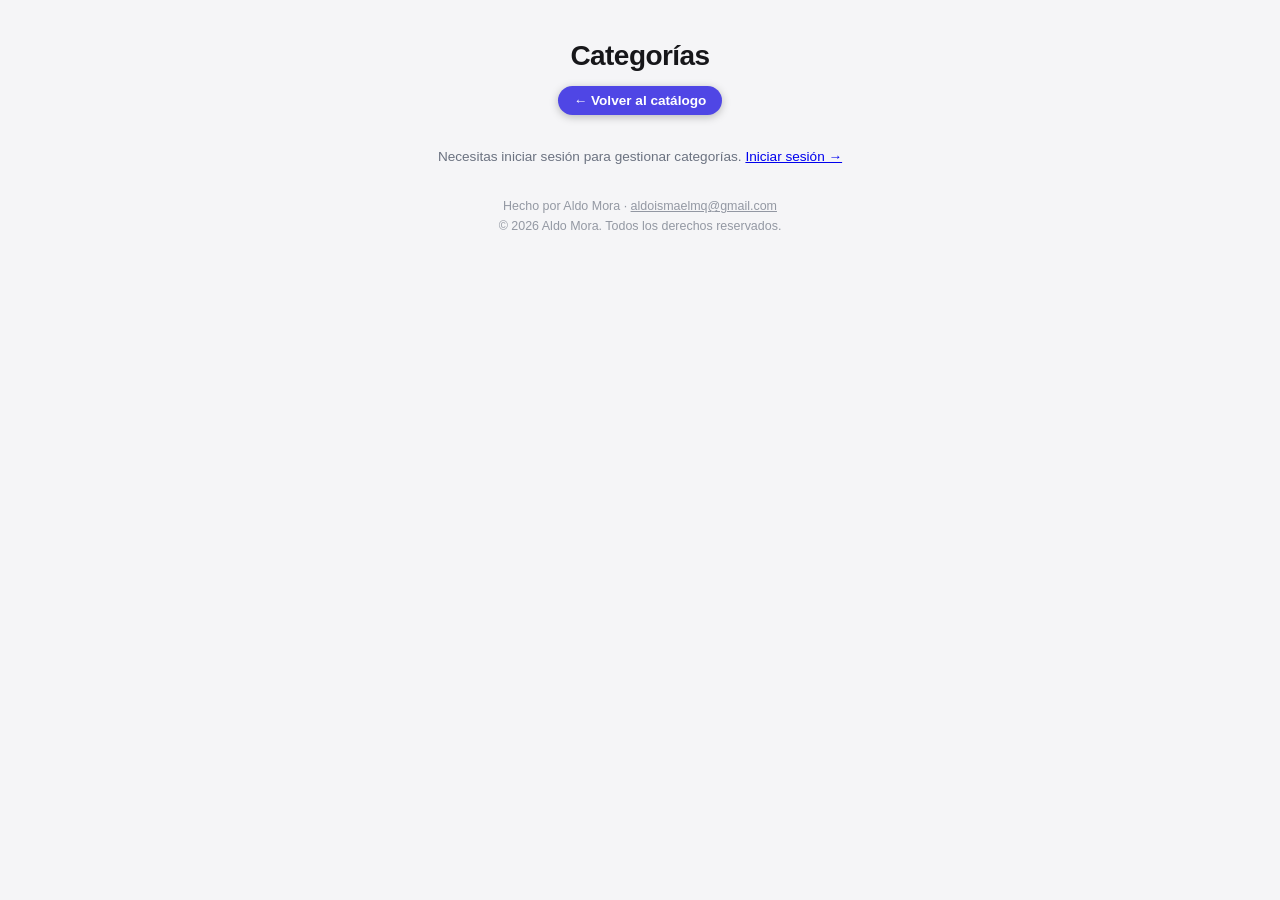
<file: public/categorias.html>
<!DOCTYPE html>
<html lang="es">
<head>
  <meta charset="UTF-8" />
  <meta name="viewport" content="width=device-width, initial-scale=1.0" />
  <title>Categorías — Catálogo</title>
  <link rel="stylesheet" href="style.css" />
</head>
<body>
  <header>
    <h1>Categorías</h1>
    <a class="nav-link" href="index.html" id="back-link">← Volver al catálogo</a>
  </header>

  <p id="login-required" class="muted" style="text-align:center" hidden>
    Necesitas iniciar sesión para gestionar categorías.
    <a href="/admin/login.html?next=%2Fcategorias.html">Iniciar sesión →</a>
  </p>

  <section class="tag-manager" id="category-manager-section">
    <form id="new-category-form">
      <input id="new-category-input" type="text" placeholder="Nueva categoría (ej. Vinchas)…" autocomplete="off" />
      <button type="submit">Crear categoría</button>
    </form>
    <div id="category-manager-list" class="tag-manager-list"></div>
  </section>

  <footer class="watermark">
    Hecho por Aldo Mora · <a href="mailto:aldoismaelmq@gmail.com">aldoismaelmq@gmail.com</a><br />
    © 2026 Aldo Mora. Todos los derechos reservados.
  </footer>

  <script src="categorias.js"></script>
</body>
</html>
</file>
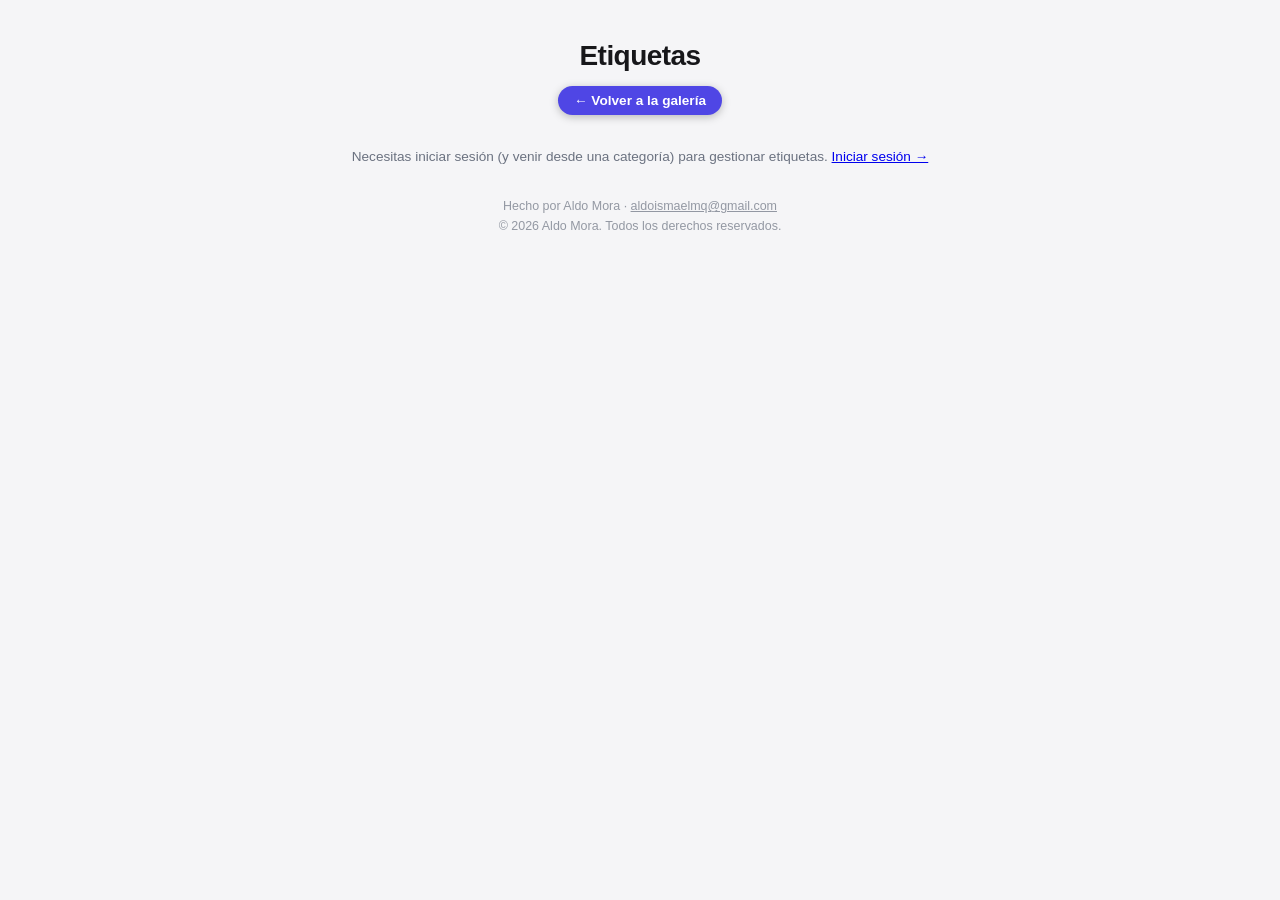
<file: public/etiquetas.html>
<!DOCTYPE html>
<html lang="es">
<head>
  <meta charset="UTF-8" />
  <meta name="viewport" content="width=device-width, initial-scale=1.0" />
  <title>Etiquetas — Galería Inteligente</title>
  <link rel="stylesheet" href="style.css" />
</head>
<body>
  <header>
    <h1>Etiquetas <span id="category-label" class="category-name"></span></h1>
    <a class="nav-link" href="index.html" id="back-link">← Volver a la galería</a>
  </header>

  <p id="login-required" class="muted" style="text-align:center" hidden>
    Necesitas iniciar sesión (y venir desde una categoría) para gestionar etiquetas.
    <a href="/admin/login.html?next=%2Fetiquetas.html">Iniciar sesión →</a>
  </p>

  <section class="tag-manager" id="tag-manager-section">
    <form id="new-tag-form">
      <input id="new-tag-input" type="text" placeholder="Nueva etiqueta…" autocomplete="off" />
      <button type="submit">Crear etiqueta</button>
    </form>
    <div id="tag-manager-list" class="tag-manager-list"></div>
  </section>

  <footer class="watermark">
    Hecho por Aldo Mora · <a href="mailto:aldoismaelmq@gmail.com">aldoismaelmq@gmail.com</a><br />
    © 2026 Aldo Mora. Todos los derechos reservados.
  </footer>

  <script src="etiquetas.js"></script>
</body>
</html>
</file>
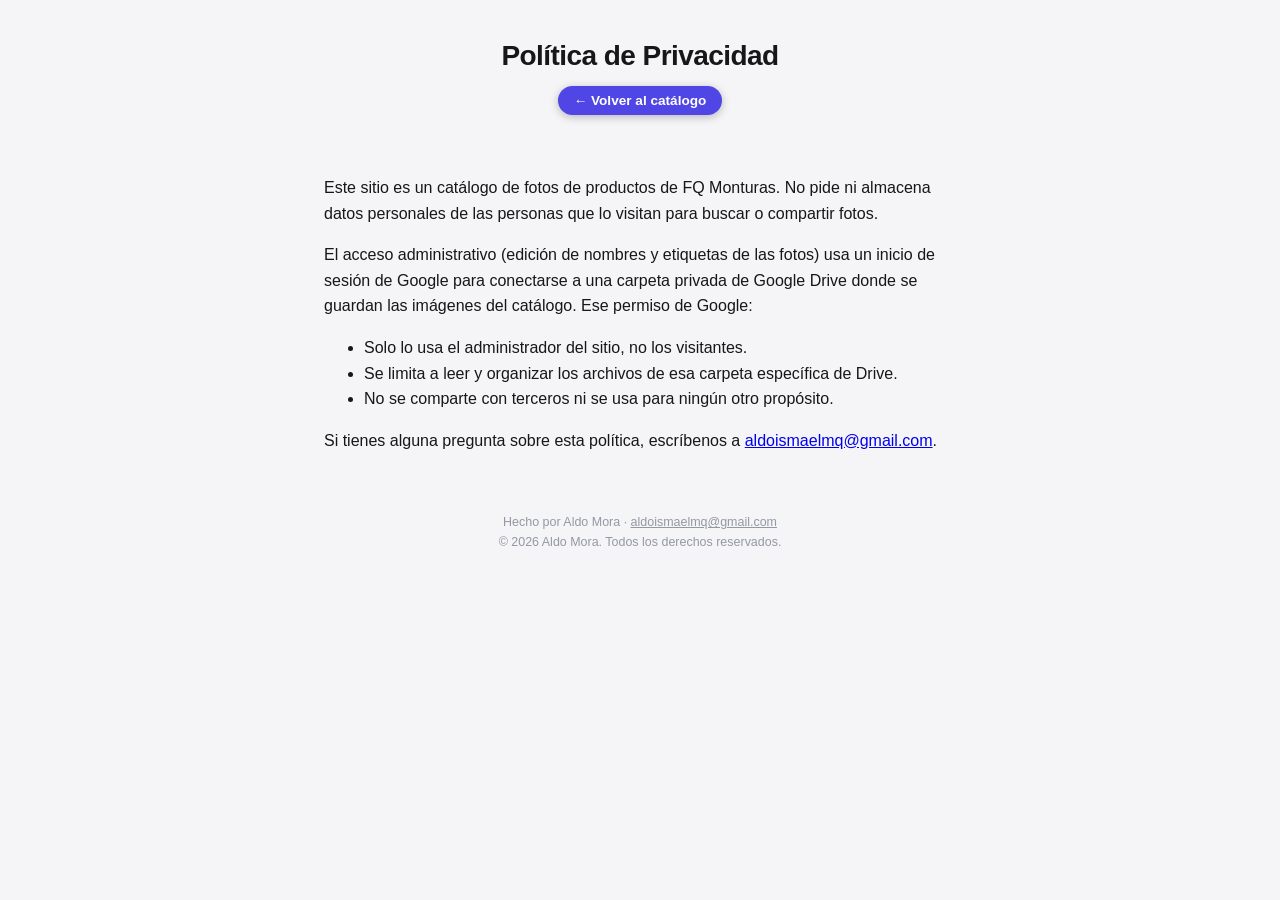
<file: public/privacidad.html>
<!DOCTYPE html>
<html lang="es">
<head>
  <meta charset="UTF-8" />
  <meta name="viewport" content="width=device-width, initial-scale=1.0" />
  <title>Política de Privacidad — FQ Monturas</title>
  <link rel="stylesheet" href="style.css" />
</head>
<body>
  <header>
    <h1>Política de Privacidad</h1>
    <a class="nav-link" href="index.html">← Volver al catálogo</a>
  </header>

  <main style="max-width: 680px; margin: 0 auto; padding: 24px; line-height: 1.6; color: var(--text, #eee);">
    <p>Este sitio es un catálogo de fotos de productos de FQ Monturas. No pide ni almacena datos personales de las personas que lo visitan para buscar o compartir fotos.</p>

    <p>El acceso administrativo (edición de nombres y etiquetas de las fotos) usa un inicio de sesión de Google para conectarse a una carpeta privada de Google Drive donde se guardan las imágenes del catálogo. Ese permiso de Google:</p>
    <ul>
      <li>Solo lo usa el administrador del sitio, no los visitantes.</li>
      <li>Se limita a leer y organizar los archivos de esa carpeta específica de Drive.</li>
      <li>No se comparte con terceros ni se usa para ningún otro propósito.</li>
    </ul>

    <p>Si tienes alguna pregunta sobre esta política, escríbenos a
      <a href="mailto:aldoismaelmq@gmail.com">aldoismaelmq@gmail.com</a>.
    </p>
  </main>

  <footer class="watermark">
    Hecho por Aldo Mora · <a href="mailto:aldoismaelmq@gmail.com">aldoismaelmq@gmail.com</a><br />
    © 2026 Aldo Mora. Todos los derechos reservados.
  </footer>
</body>
</html>
</file>
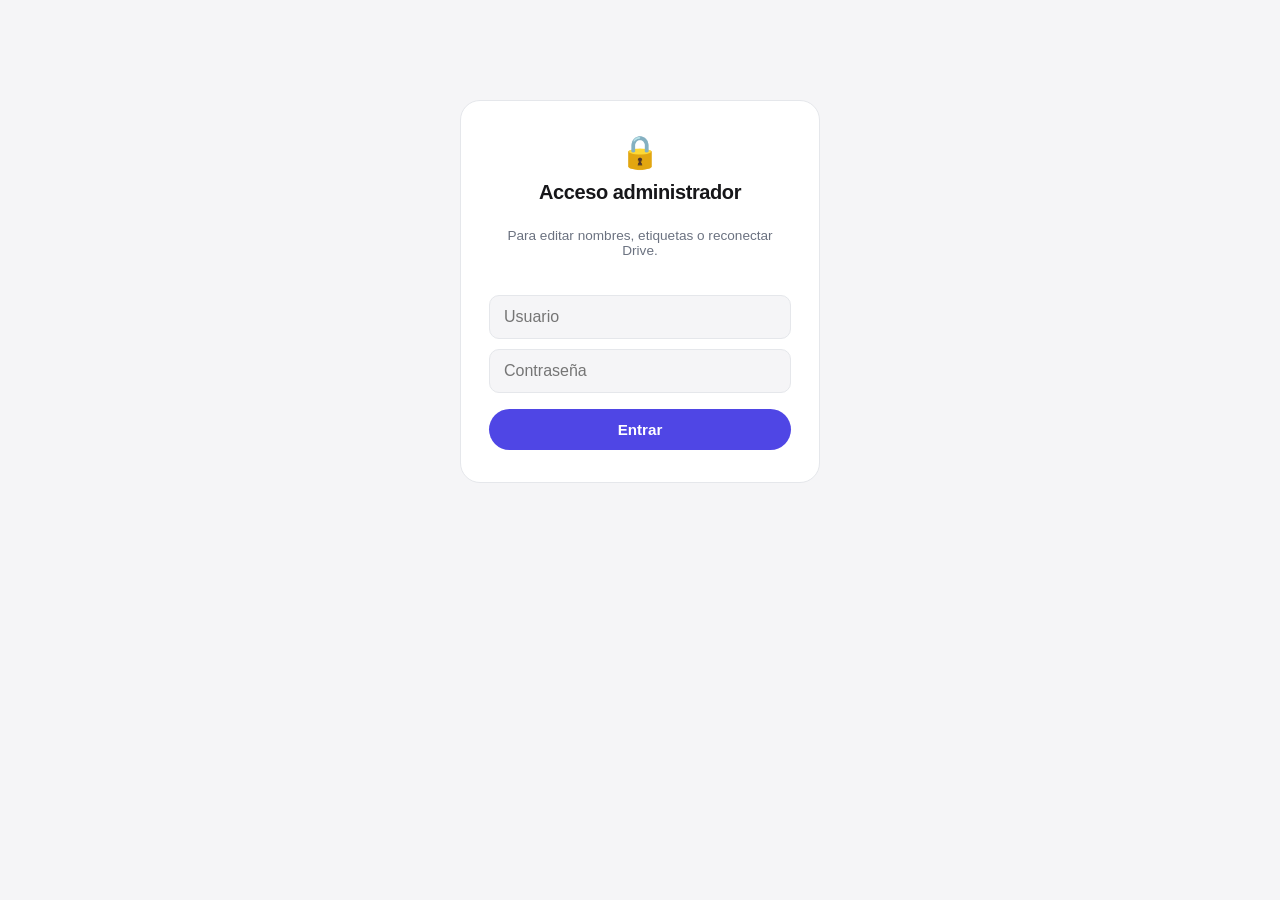
<file: public/admin/login.html>
<!DOCTYPE html>
<html lang="es">
<head>
  <meta charset="UTF-8" />
  <meta name="viewport" content="width=device-width, initial-scale=1.0" />
  <title>Acceso admin — Galería Inteligente</title>
  <link rel="stylesheet" href="../style.css" />
</head>
<body>
  <div class="login-box">
    <div class="login-lock">🔒</div>
    <h1 class="login-title">Acceso administrador</h1>
    <p class="muted">Para editar nombres, etiquetas o reconectar Drive.</p>
    <form id="login-form">
      <input id="login-user" type="text" placeholder="Usuario" autocomplete="username" required />
      <input id="login-pass" type="password" placeholder="Contraseña" autocomplete="current-password" required />
      <button type="submit">Entrar</button>
    </form>
    <p id="login-error" class="login-error" hidden>Usuario o contraseña incorrectos.</p>
  </div>

  <script src="login.js"></script>
</body>
</html>
</file>
<file: public/style.css>
:root {
  color-scheme: light dark;
  --bg: #f5f5f7;
  --card: #ffffff;
  --text: #17171a;
  --muted: #6b7280;
  --accent: #4f46e5;
  --accent-soft: #eef2ff;
  --border: #e5e7eb;
}

@media (prefers-color-scheme: dark) {
  :root {
    --bg: #0d0d10;
    --card: #1a1a1f;
    --text: #f2f2f4;
    --muted: #9a9aa5;
    --accent: #818cf8;
    --accent-soft: #23234a;
    --border: #2c2c34;
  }
}

* { box-sizing: border-box; }

button:disabled, input:disabled, select:disabled {
  opacity: 0.55;
  cursor: default;
}

html {
  max-width: 100%;
  overflow-x: hidden;
}

body {
  margin: 0;
  max-width: 100%;
  overflow-x: hidden;
  background: var(--bg);
  color: var(--text);
  font-family: -apple-system, BlinkMacSystemFont, "Segoe UI", Roboto, sans-serif;
  -webkit-font-smoothing: antialiased;
}

/* Fondo de caballos: se queda fijo mientras se hace scroll, así el
   paisaje se va revelando hacia arriba y los caballos quedan abajo.
   min-height + flex empujan el pie de página abajo del todo y evitan
   que el fondo se vea "apachurrado" cuando hay poco contenido (ej.
   la galería todavía vacía). En iPhone (Safari) los navegadores
   ignoran background-attachment: fixed, ahí se ve como fondo normal. */
body.has-bg {
  min-height: 100vh;
  display: flex;
  flex-direction: column;
  background:
    linear-gradient(rgba(13, 13, 16, 0.35), rgba(13, 13, 16, 0.7)),
    url("assets/fondo.webp") bottom center / cover fixed no-repeat;
  background-color: var(--bg);
}

body.has-bg .watermark {
  margin-top: auto;
}

header {
  padding: 40px 24px 20px;
  display: flex;
  flex-direction: column;
  gap: 14px;
  align-items: center;
  min-width: 0;
  width: 100%;
}

h1 {
  margin: 0;
  font-size: 1.75rem;
  font-weight: 800;
  letter-spacing: -0.02em;
}

.logo-badge {
  width: 76px;
  height: 76px;
  border-radius: 18px;
  background: white;
  padding: 6px;
  box-shadow: 0 4px 14px rgba(0, 0, 0, 0.35);
}

.logo-badge img {
  width: 100%;
  height: 100%;
  border-radius: 12px;
  object-fit: contain;
}

#shared-title-wrap {
  display: flex;
  flex-direction: column;
  align-items: center;
  gap: 6px;
}

#shared-title-wrap[hidden] {
  display: none;
}

#shared-title {
  margin: 0;
  font-size: 1.15rem;
  font-weight: 700;
  color: var(--text);
}

#free-search-toggle {
  cursor: pointer;
}

.info-wrap {
  display: none;
  position: fixed;
  top: 16px;
  right: 16px;
  z-index: 10;
}

body.admin-mode .info-wrap {
  display: block;
}

.info-icon {
  width: 34px;
  height: 34px;
  border-radius: 50%;
  border: 1px solid var(--border);
  background: var(--card);
  color: var(--muted);
  display: flex;
  align-items: center;
  justify-content: center;
  font-size: 0.8rem;
  font-style: italic;
  font-weight: bold;
  font-family: Georgia, serif;
  opacity: 0.7;
  cursor: pointer;
  transition: opacity 0.15s, border-color 0.15s, color 0.15s;
}

.info-icon:hover {
  opacity: 1;
  border-color: var(--accent);
  color: var(--accent);
}

.info-popover {
  position: absolute;
  top: 34px;
  right: 0;
  width: 260px;
  background: var(--card);
  border: 1px solid var(--border);
  border-radius: 12px;
  padding: 14px;
  box-shadow: 0 8px 24px rgba(0, 0, 0, 0.2);
}

.info-popover[hidden] {
  display: none;
}

.info-title {
  margin: 0 0 8px;
  font-weight: 700;
  font-size: 0.85rem;
}

.info-item {
  margin: 0;
  font-size: 0.82rem;
  color: var(--muted);
  line-height: 1.5;
}

.info-item code {
  background: var(--accent-soft);
  color: var(--accent);
  padding: 1px 6px;
  border-radius: 5px;
  font-size: 0.8rem;
}

.lock-link {
  display: inline-flex;
  align-items: center;
  justify-content: center;
  width: 34px;
  height: 34px;
  margin-left: 4px;
  text-decoration: none;
  opacity: 0.5;
  filter: grayscale(1);
  transition: opacity 0.15s, filter 0.15s;
}

.lock-link:hover {
  opacity: 1;
  filter: grayscale(0);
}

.nav-link {
  display: inline-block;
  background: var(--accent);
  color: white;
  text-decoration: none;
  font-size: 0.85rem;
  font-weight: 700;
  padding: 7px 16px;
  border-radius: 999px;
  box-shadow: 0 2px 8px rgba(0, 0, 0, 0.25);
  transition: filter 0.15s, transform 0.1s;
}

.nav-link:hover {
  filter: brightness(1.1);
}

.nav-link:active {
  transform: scale(0.97);
}

.search-wrap {
  position: relative;
  width: min(480px, 90vw);
}

.search-icon {
  position: absolute;
  left: 16px;
  top: 50%;
  transform: translateY(-50%);
  color: var(--muted);
  pointer-events: none;
}

#search {
  width: 100%;
  padding: 12px 44px 12px 44px;
  border-radius: 999px;
  border: 1px solid var(--border);
  background: var(--card);
  color: var(--text);
  font-size: 1rem;
  transition: border-color 0.15s, box-shadow 0.15s;
}

#search:focus {
  outline: none;
  border-color: var(--accent);
  box-shadow: 0 0 0 3px var(--accent-soft);
}

#share-search-btn {
  position: absolute;
  right: 4px;
  top: 50%;
  transform: translateY(-50%);
  width: 38px;
  height: 38px;
  border-radius: 50%;
  border: none;
  background: transparent;
  font-size: 1rem;
  cursor: pointer;
  transition: background 0.15s;
}

#share-search-btn:hover {
  background: var(--accent-soft);
}

.tag-manager[hidden] {
  display: none;
}

.tag-manager {
  display: flex;
  flex-direction: column;
  align-items: center;
  gap: 12px;
  padding: 8px 24px 20px;
}

#new-tag-form {
  display: flex;
  gap: 8px;
}

#new-tag-input {
  padding: 10px 16px;
  border-radius: 999px;
  border: 1px solid var(--border);
  background: var(--card);
  color: var(--text);
  font-size: 1rem;
}

#new-tag-input:focus {
  outline: none;
  border-color: var(--accent);
  box-shadow: 0 0 0 3px var(--accent-soft);
}

#new-tag-form button {
  padding: 10px 18px;
  border-radius: 999px;
  border: none;
  background: var(--accent);
  color: white;
  cursor: pointer;
  font-weight: 600;
  font-size: 0.9rem;
  transition: filter 0.15s, transform 0.1s;
}

#new-tag-form button:hover {
  filter: brightness(1.08);
}

#new-tag-form button:active {
  transform: scale(0.97);
}

.tag-manager-list {
  display: flex;
  flex-wrap: wrap;
  gap: 8px;
  justify-content: center;
}

.tag-row {
  display: flex;
  align-items: center;
  gap: 6px;
  padding: 5px 5px 5px 14px;
  border-radius: 999px;
  color: white;
  box-shadow: 0 1px 3px rgba(0, 0, 0, 0.15);
}

.tag-row .tag-name {
  font-size: 0.88rem;
  font-weight: 600;
}

.tag-row input[type="color"] {
  width: 22px;
  height: 22px;
  padding: 0;
  border: none;
  border-radius: 50%;
  background: none;
  cursor: pointer;
}

.tag-row button {
  background: rgba(0, 0, 0, 0.25);
  border: none;
  color: white;
  border-radius: 50%;
  width: 20px;
  height: 20px;
  cursor: pointer;
  font-size: 0.72rem;
  transition: background 0.15s;
}

.tag-row button:hover {
  background: rgba(0, 0, 0, 0.45);
}

.muted {
  color: var(--muted);
  font-size: 0.85rem;
}

.muted.small {
  font-size: 0.78rem;
  margin: 0;
}

.add-tag[hidden] {
  display: none;
}

.add-tag {
  display: flex;
  gap: 6px;
}

.add-tag select {
  flex: 1;
  min-width: 0;
  padding: 10px;
  border-radius: 8px;
  border: 1px solid var(--border);
  background: var(--bg);
  color: var(--text);
  font-size: 1rem;
}

.add-tag button {
  width: 42px;
  border-radius: 8px;
  border: none;
  background: var(--accent);
  color: white;
  font-size: 1.1rem;
  font-weight: 700;
  cursor: pointer;
  transition: filter 0.15s;
}

.add-tag button:hover {
  filter: brightness(1.08);
}

.tag-cloud {
  display: flex;
  flex-wrap: wrap;
  gap: 8px;
  justify-content: center;
  padding: 4px 24px 24px;
}

.tag-pill {
  padding: 6px 14px;
  border-radius: 999px;
  color: white;
  font-size: 0.85rem;
  font-weight: 600;
  cursor: pointer;
  border: 2px solid transparent;
  transition: transform 0.1s, filter 0.15s;
}

.tag-pill:hover {
  filter: brightness(1.1);
}

.tag-pill:active {
  transform: scale(0.96);
}

.tag-pill.active {
  border-color: var(--text);
}

.gallery {
  display: grid;
  grid-template-columns: repeat(auto-fill, minmax(220px, 1fr));
  gap: 22px;
  padding: 0 24px 60px;
  max-width: 1200px;
  width: 100%;
  min-width: 0;
  margin: 0 auto;
}

.loading {
  grid-column: 1 / -1;
  text-align: center;
  color: var(--muted);
  padding: 60px 0;
}

.loading-indicator {
  text-align: center;
  color: var(--muted);
  font-size: 0.82rem;
  padding: 0 24px 18px;
}

.loading-indicator p {
  margin: 0 0 8px;
}

.loading-bar {
  width: min(240px, 60vw);
  height: 6px;
  margin: 0 auto;
  border-radius: 999px;
  background: var(--border);
  overflow: hidden;
}

#loading-bar-fill {
  height: 100%;
  width: 0%;
  background: var(--accent);
  border-radius: 999px;
  transition: width 0.25s ease;
}

.card {
  background: var(--card);
  border: 1px solid var(--border);
  border-radius: 24px;
  overflow: hidden;
  min-width: 0;
  box-shadow: 0 1px 2px rgba(0, 0, 0, 0.06);
  display: flex;
  flex-direction: column;
  transition: transform 0.18s ease, box-shadow 0.18s ease;
}

.card:hover {
  transform: translateY(-3px);
  box-shadow: 0 10px 24px rgba(0, 0, 0, 0.16);
}

.card img {
  width: 100%;
  aspect-ratio: 1 / 1;
  object-fit: cover;
  display: block;
  cursor: pointer;
  background: linear-gradient(100deg, var(--card) 40%, var(--border) 50%, var(--card) 60%);
  background-size: 200% 100%;
  animation: shimmer 1.4s infinite;
  transition: filter 0.15s;
}

.card img.loaded {
  animation: none;
  background: none;
}

@keyframes shimmer {
  from { background-position: 200% 0; }
  to { background-position: -200% 0; }
}

.card img:hover {
  filter: brightness(0.94);
}

.photo-name {
  margin: 0;
  text-align: center;
  font-weight: 700;
  font-size: 0.92rem;
  white-space: nowrap;
  overflow: hidden;
  text-overflow: ellipsis;
}

.card-body {
  padding: 14px 16px 16px;
  display: flex;
  flex-direction: column;
  gap: 10px;
}

.tags {
  display: flex;
  flex-wrap: wrap;
  gap: 6px;
  min-height: 24px;
}

.tag-dots {
  display: flex;
  justify-content: center;
  flex-wrap: wrap;
  gap: 6px;
  min-height: 10px;
}

.tag-dot {
  width: 10px;
  height: 10px;
  border-radius: 50%;
  flex-shrink: 0;
}

.tag {
  display: flex;
  align-items: center;
  gap: 4px;
  max-width: 100%;
  padding: 3px 9px;
  border-radius: 999px;
  color: white;
  font-size: 0.66rem;
  font-weight: 600;
  white-space: nowrap;
  overflow: hidden;
  text-overflow: ellipsis;
}

.tag button {
  background: none;
  border: none;
  color: inherit;
  cursor: pointer;
  font-size: 0.85rem;
  line-height: 1;
  padding: 0;
  opacity: 0.85;
}

.tag button:hover {
  opacity: 1;
}

.login-box {
  max-width: 360px;
  margin: 100px auto;
  padding: 32px 28px;
  border-radius: 20px;
  background: var(--card);
  border: 1px solid var(--border);
  text-align: center;
  display: flex;
  flex-direction: column;
  gap: 6px;
}

.login-lock {
  font-size: 2rem;
  margin-bottom: 4px;
}

.login-title {
  margin: 0 0 4px;
  font-size: 1.25rem;
}

#login-form {
  display: flex;
  flex-direction: column;
  gap: 10px;
  margin-top: 18px;
}

#login-form input {
  padding: 12px 14px;
  border-radius: 10px;
  border: 1px solid var(--border);
  background: var(--bg);
  color: var(--text);
  font-size: 1rem;
  transition: border-color 0.15s, box-shadow 0.15s;
}

#login-form input:focus {
  outline: none;
  border-color: var(--accent);
  box-shadow: 0 0 0 3px var(--accent-soft);
}

#login-form button {
  padding: 12px;
  border-radius: 999px;
  border: none;
  background: var(--accent);
  color: white;
  font-weight: 700;
  font-size: 0.95rem;
  cursor: pointer;
  margin-top: 6px;
  transition: filter 0.15s;
}

#login-form button:hover {
  filter: brightness(1.08);
}

.login-error {
  color: #ef4444;
  font-size: 0.85rem;
  margin: 10px 0 0;
}

.connect-box {
  max-width: 480px;
  margin: 60px auto;
  padding: 28px;
  border-radius: 20px;
  background: var(--card);
  border: 1px solid var(--border);
  text-align: center;
  display: flex;
  flex-direction: column;
  gap: 16px;
}

#connect-btn {
  padding: 12px 20px;
  border-radius: 999px;
  border: none;
  background: var(--accent);
  color: white;
  font-weight: 700;
  cursor: pointer;
  font-size: 1rem;
  transition: filter 0.15s;
}

#connect-btn:hover {
  filter: brightness(1.08);
}

.share-btn {
  width: 100%;
  padding: 12px;
  border-radius: 999px;
  border: none;
  background: #25d366;
  color: white;
  font-weight: 700;
  cursor: pointer;
  font-size: 0.85rem;
  transition: filter 0.15s, transform 0.1s;
}

.share-btn:hover {
  filter: brightness(1.06);
}

.share-btn:active {
  transform: scale(0.97);
}

.modal-overlay {
  position: fixed;
  inset: 0;
  background: rgba(10, 10, 12, 0.65);
  backdrop-filter: blur(4px);
  align-items: center;
  justify-content: center;
  z-index: 100;
  padding: 20px;
  animation: fade-in 0.15s ease;
}

.modal-overlay:not([hidden]) {
  display: flex;
}

@keyframes fade-in {
  from { opacity: 0; }
  to { opacity: 1; }
}

@keyframes pop-in {
  from { opacity: 0; transform: scale(0.96) translateY(6px); }
  to { opacity: 1; transform: scale(1) translateY(0); }
}

.modal {
  background: var(--card);
  border-radius: 20px;
  max-width: 480px;
  width: 100%;
  max-height: 90vh;
  overflow-y: auto;
  padding: 20px;
  position: relative;
  display: flex;
  flex-direction: column;
  gap: 14px;
  animation: pop-in 0.18s ease;
}

.modal-close {
  position: absolute;
  top: 14px;
  right: 14px;
  background: rgba(0, 0, 0, 0.45);
  color: white;
  border: none;
  border-radius: 50%;
  width: 36px;
  height: 36px;
  cursor: pointer;
  font-size: 0.9rem;
  z-index: 1;
  transition: background 0.15s;
}

.modal-close:hover {
  background: rgba(0, 0, 0, 0.65);
}

.modal-close:disabled {
  opacity: 0.4;
  cursor: not-allowed;
}

.modal img {
  width: 100%;
  border-radius: 12px;
  max-height: 50vh;
  object-fit: contain;
  background: var(--bg);
}

#modal-name-input {
  padding: 10px 14px;
  border-radius: 10px;
  border: 1px solid var(--border);
  background: var(--bg);
  color: var(--text);
  font-size: 1.05rem;
  font-weight: 700;
  transition: border-color 0.15s, box-shadow 0.15s;
}

#modal-name-input:focus {
  outline: none;
  border-color: var(--accent);
  box-shadow: 0 0 0 3px var(--accent-soft);
}

.save-btn {
  padding: 12px 16px;
  border-radius: 999px;
  border: none;
  background: var(--accent);
  color: white;
  font-weight: 700;
  font-size: 0.95rem;
  cursor: pointer;
  transition: filter 0.15s, transform 0.1s;
}

.save-btn:hover {
  filter: brightness(1.08);
}

.save-btn:active {
  transform: scale(0.98);
}

#modal-tags:empty::after {
  content: "Sin etiquetas todavía.";
  color: var(--muted);
  font-size: 0.85rem;
}

.watermark {
  text-align: center;
  color: var(--muted);
  font-size: 0.78rem;
  line-height: 1.6;
  padding: 20px 16px 28px;
  opacity: 0.7;
}

.watermark a {
  color: inherit;
}

/* La vista de participante es la que ve todo el mundo por defecto:
   sin edición. Solo se activa al loguearse por el candado. */
.admin-only {
  display: none;
}

body.admin-mode .admin-only#modal-name-input {
  display: block;
}

body.admin-mode .admin-only.add-tag {
  display: flex;
}

body.admin-mode .admin-only.save-btn {
  display: block;
}

body.admin-mode a.admin-only {
  display: inline;
}

body:not(.admin-mode) #modal-tags button {
  display: none;
}

body.admin-mode #lock-link {
  display: none;
}

/* Vista de link compartido (búsqueda puntual): se oculta la nube de
   tags para que no se pueda "salir" del filtro haciendo click sin
   querer en una etiqueta que no es la del link. */
body.shared-view #tag-cloud {
  display: none;
}

.empty {
  grid-column: 1 / -1;
  text-align: center;
  color: var(--muted);
  padding: 60px 20px;
}

.category-menu {
  padding: 0 24px 60px;
  max-width: 900px;
  width: 100%;
  margin: 0 auto;
}

.category-grid {
  display: grid;
  grid-template-columns: repeat(auto-fill, minmax(180px, 1fr));
  gap: 18px;
}

.category-card {
  position: relative;
  overflow: hidden;
  display: flex;
  align-items: center;
  justify-content: center;
  background: var(--card);
  border: 1px solid var(--border);
  border-radius: 20px;
  padding: 32px 16px;
  color: var(--text);
  font-size: 1.1rem;
  font-weight: 700;
  text-decoration: none;
  text-align: center;
  box-shadow: 0 1px 2px rgba(0, 0, 0, 0.06);
  transition: transform 0.18s ease, box-shadow 0.18s ease, border-color 0.15s;
}

.category-card span {
  position: relative;
  z-index: 1;
  text-shadow: 0 1px 4px rgba(0, 0, 0, 0.5);
}

.category-card::before {
  content: '';
  position: absolute;
  inset: 0;
  background-image: var(--pattern, none);
  background-size: 64px;
  background-repeat: repeat;
  opacity: 0.3;
}

.category-card:hover {
  transform: translateY(-3px);
  box-shadow: 0 10px 24px rgba(0, 0, 0, 0.16);
  border-color: var(--accent);
}

.category-manage {
  text-align: center;
  margin-top: 24px;
}

.category-bar[hidden] {
  display: none;
}

.category-back {
  display: inline-block;
  font-size: 0.78rem;
  color: var(--muted);
  text-decoration: none;
  font-weight: 600;
  letter-spacing: 0.02em;
  text-transform: uppercase;
}

.category-back:hover {
  color: var(--accent);
}

body.menu-mode .search-wrap,
body.menu-mode #tag-cloud,
body.menu-mode #gallery,
body.menu-mode #loading-indicator,
body.menu-mode #manage-tags-link {
  display: none !important;
}

/* Celular: menos aire a los lados para aprovechar el ancho, y menos
   padding arriba del header (la mayoría de las visitas van a ser
   desde el teléfono). */
@media (max-width: 480px) {
  header {
    padding: 28px 16px 16px;
  }

  h1 {
    font-size: 1.5rem;
  }

  .tag-cloud {
    padding: 4px 16px 20px;
  }

  .gallery {
    grid-template-columns: 1fr 1fr;
    padding: 0 12px 48px;
    gap: 10px;
  }

  .photo-name {
    font-size: 0.82rem;
  }

  .card-body {
    padding: 10px 10px 12px;
    gap: 8px;
  }

  .share-btn {
    padding: 10px;
    font-size: 0.8rem;
  }

  .tag-manager {
    padding: 8px 16px 20px;
  }
}
</file>
